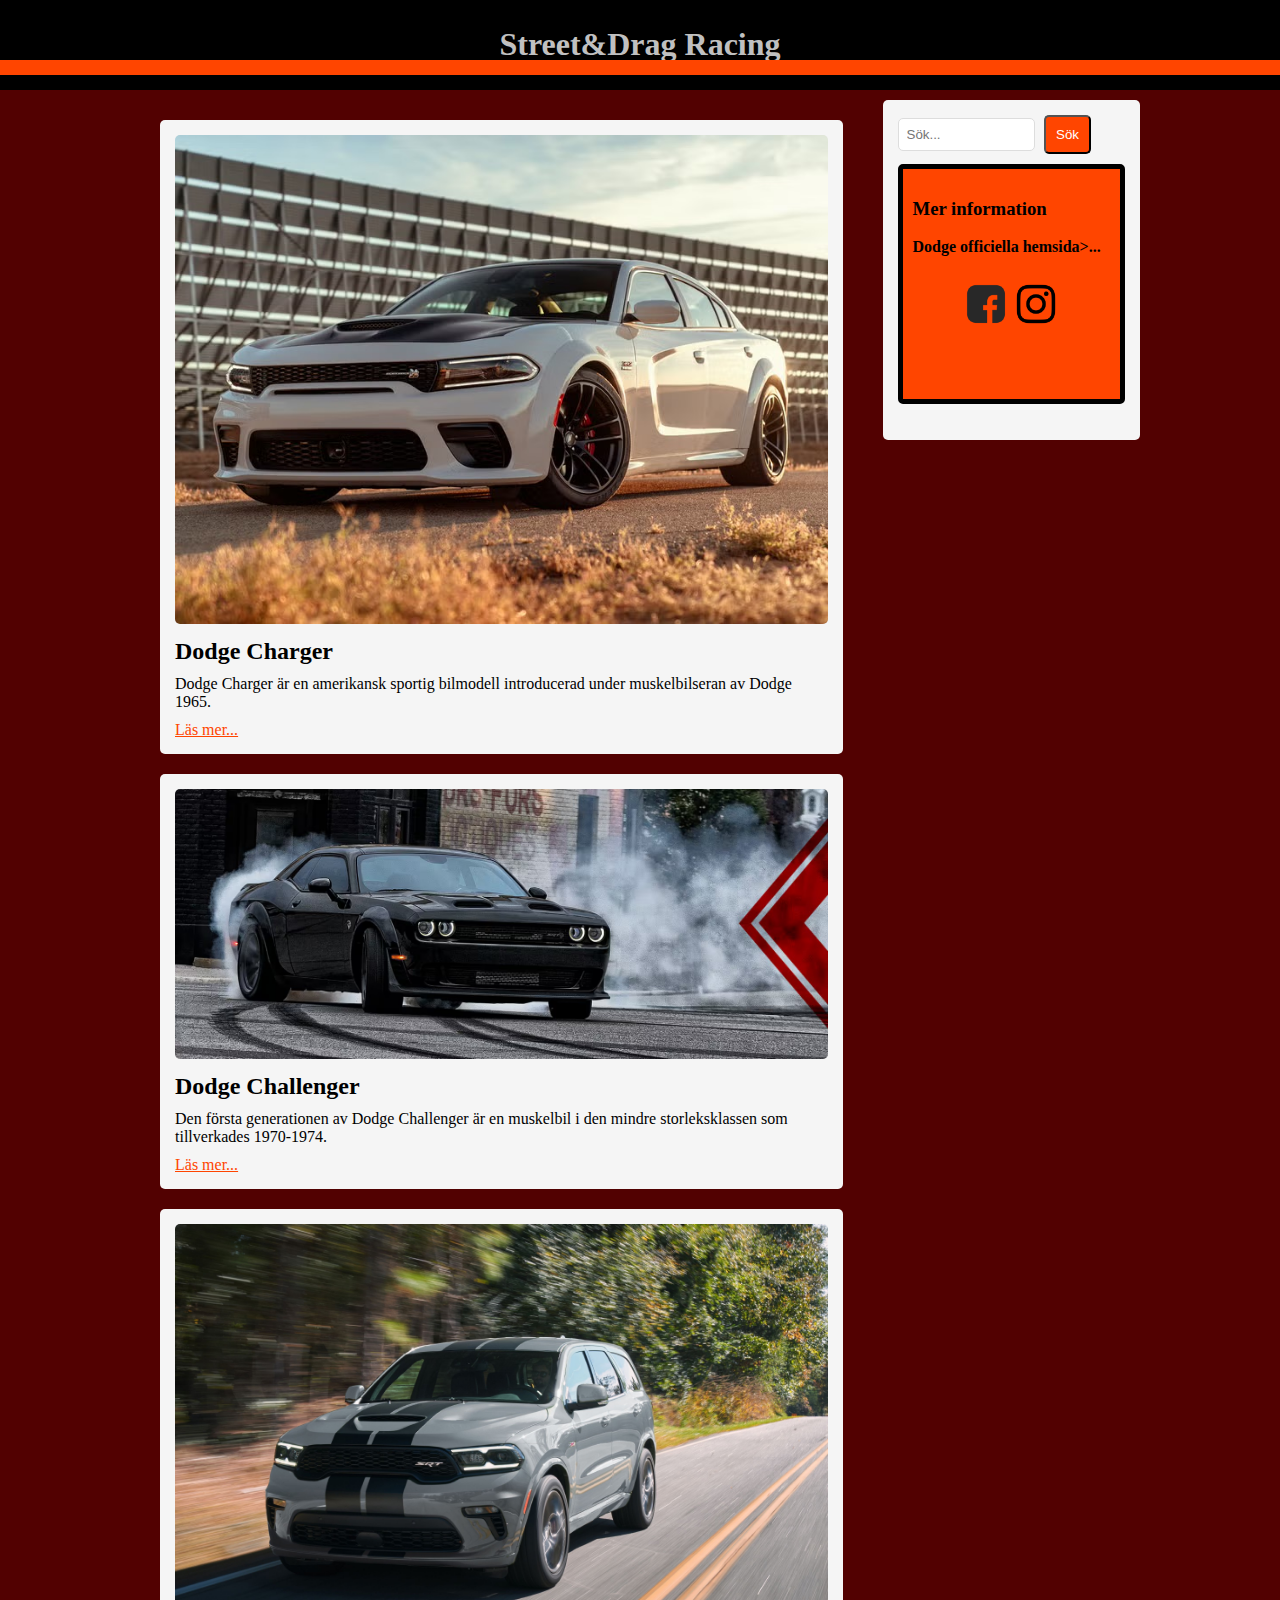
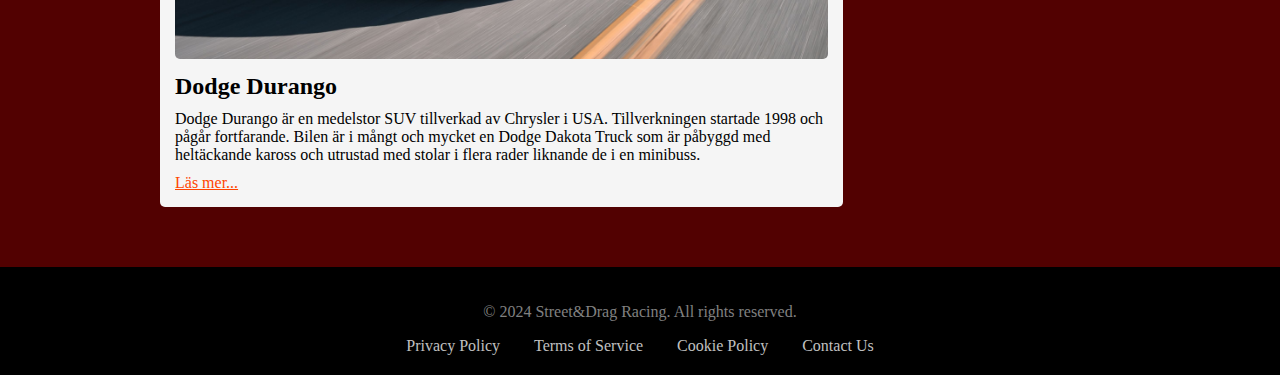
<file: index.html>
<!DOCTYPE html>
<html lang="sv">
<head>
    <meta charset="UTF-8">
    <meta name="viewport" content="width=device-width, initial-scale=1.0">
    <title>Street&Drag Racing</title>
    <link rel="stylesheet" href="styles.css">
</head>
<body>
    <header>
        <h1 class="header-title">Street&Drag Racing</h1>
    </header>

    <div class="small-block"></div>

    <div class="container">
        <main>
            <article class="post">
                <img src="images/DodgeCharger.jpeg" alt="Dodge Charger - en amerikansk sportig bilmodell">
                <h2>Dodge Charger</h2>
                <p>Dodge Charger är en amerikansk sportig bilmodell introducerad under muskelbilseran av Dodge 1965.</p>
                <a href="Charger.html">Läs mer...</a>
            </article>

            <article class="post">
                <img src="images/DodgeChallenger.jpeg" alt="Dodge Challenger - en muskelbil från 1970-talet">
                <h2>Dodge Challenger</h2>
                <p>Den första generationen av Dodge Challenger är en muskelbil i den mindre storleksklassen som tillverkades 1970-1974.</p>
                <a href="Challenger.html">Läs mer...</a>
            </article>

            <article class="post">
                <img src="images/DodgeDurango.jpeg" alt="Dodge Durango - en medelstor SUV">
                <h2>Dodge Durango</h2>
                <p>Dodge Durango är en medelstor SUV tillverkad av Chrysler i USA. Tillverkningen startade 1998 och pågår fortfarande. Bilen är i mångt och mycket en Dodge Dakota Truck som är påbyggd med heltäckande kaross och utrustad med stolar i flera rader liknande de i en minibuss.</p>
                <a href="Durango.html">Läs mer...</a>
            </article>
        </main>

        <aside>
            <div class="searchbar">
                <input type="text" placeholder="Sök...">
                <button>Sök</button>
            </div>
            <div class="extra-info">
                <h3>Mer information</h3>
                <a href="https://www.dodge.com/eu-shared" target="_blank">Dodge officiella hemsida>...</a>
                <br><br>
                <div class="social-media">
                    <a href="https://www.facebook.com/dodge" target="_blank">
                        <img src="images/fblogo.png" alt="Facebook Logo" class="social-logo">
                    </a> 
                    <a href="https://www.instagram.com/dodgeofficial" target="_blank">
                        <img src="images/iglogo.png" alt="Instagram" class="social-logo">
                    </a>
                </div>
            </div>
        </aside>
    </div>

<footer>
     <div class="footer-content"> 
         <p>© 2024 Street&Drag Racing. All rights reserved.</p>
         <ul class="footer-links">
            <li><a href="index.html">Privacy Policy</a></li> <!-- Kan länka till en annan html senare i framtiden. -->
            <li><a href="index.html">Terms of Service</a></li>
            <li><a href="index.html">Cookie Policy</a></li>
            <li><a href="index.html">Contact Us</a></li> 
         </ul>
     </div>
 </footer>
</body>
</html>
</file>
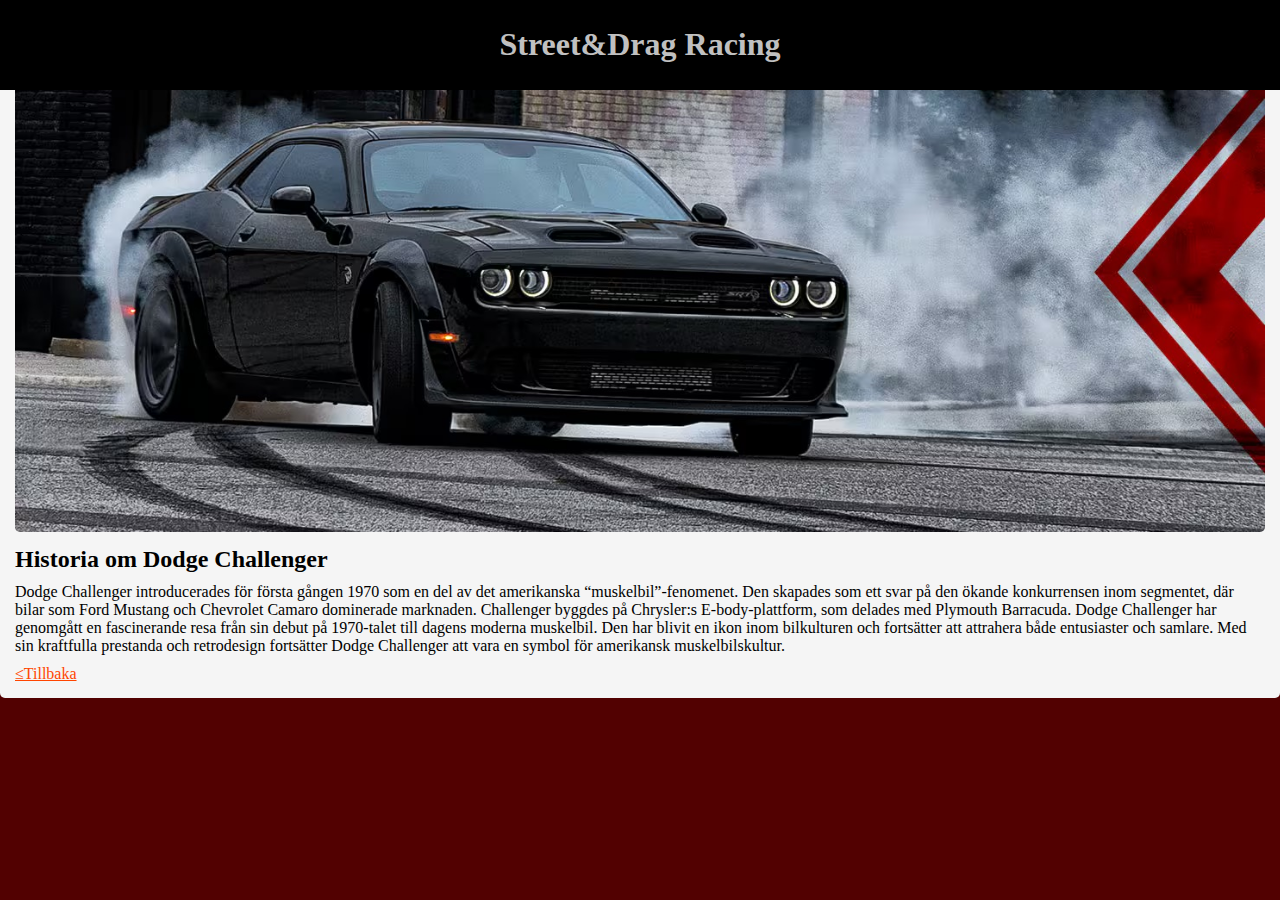
<file: Challenger.html>
<!DOCTYPE html>
<html lang="sv">
<head>
    <meta charset="UTF-8">
    <meta name="viewport" content="width=device-width, initial-scale=1.0">
    <title>Street&Drag Racing</title>
    <link rel="stylesheet" href="styles.css">
</head>
<body>
    <header>
        <h1 class="header-title">Street&Drag Racing</h1>
    </header>

    <article class="post">
        <img src="images/DodgeChallenger.jpeg" alt="Beskrivning av bild 2">
        <h2>Historia om Dodge Challenger</h2>
        <p>Dodge Challenger introducerades för första gången 1970 som en del av det amerikanska “muskelbil”-fenomenet. Den skapades som ett svar på den ökande konkurrensen inom segmentet, där bilar som Ford Mustang och Chevrolet Camaro dominerade marknaden. Challenger byggdes på Chrysler:s E-body-plattform, som delades med Plymouth Barracuda. Dodge Challenger har genomgått en fascinerande resa från sin debut på 1970-talet till dagens moderna muskelbil. Den har blivit en ikon inom bilkulturen och fortsätter att attrahera både entusiaster och samlare. Med sin kraftfulla prestanda och retrodesign fortsätter Dodge Challenger att vara en symbol för amerikansk muskelbilskultur.</p>
        <a href="index.html">≤Tillbaka</a>
    </article>
</file>
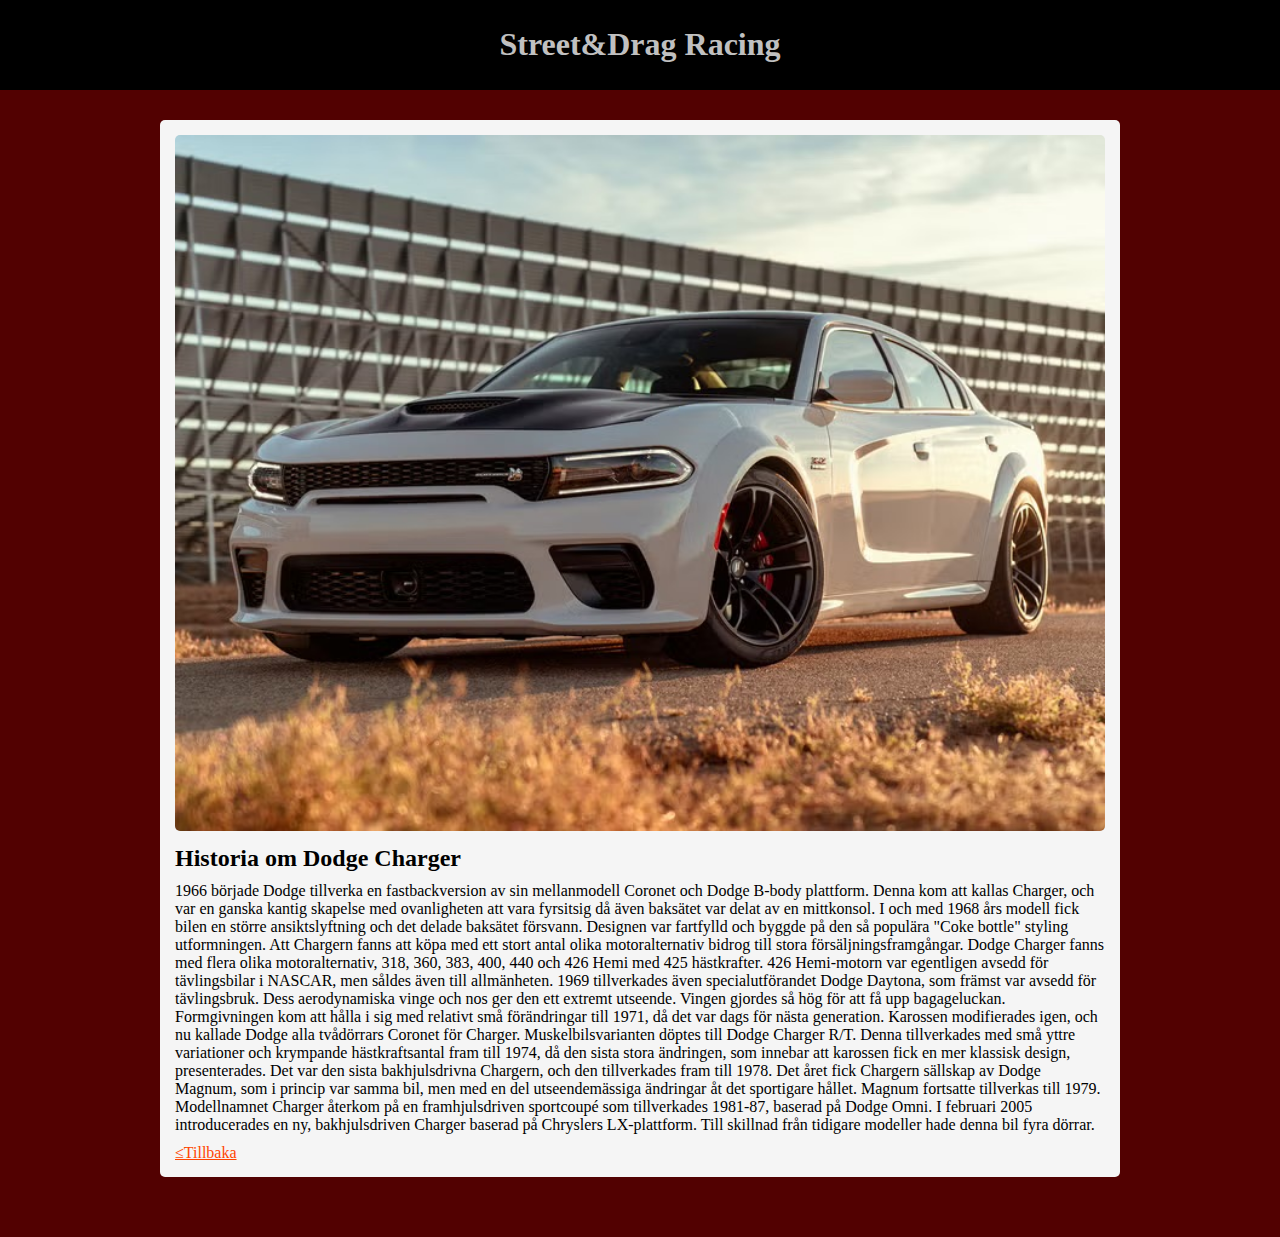
<file: Charger.html>
<!DOCTYPE html>
<html lang="sv">
<head>
    <meta charset="UTF-8">
    <meta name="viewport" content="width=device-width, initial-scale=1.0">
    <title>Street&Drag Racing</title>
    <link rel="stylesheet" href="styles.css">
</head>
<body>
    <header>
        <h1 class="header-title">Street&Drag Racing</h1>
    </header>

    <div class="container">
        <main>
            <article class="post">
                <img src="images/DodgeCharger.jpeg" alt="Beskrivning av bild 1">
                <h2>Historia om Dodge Charger</h2>
                <p>1966 började Dodge tillverka en fastbackversion av sin mellanmodell Coronet och Dodge B-body plattform. Denna kom att kallas Charger, och var en ganska kantig skapelse med ovanligheten att vara fyrsitsig då även baksätet var delat av en mittkonsol. I och med 1968 års modell fick bilen en större ansiktslyftning och det delade baksätet försvann. Designen var fartfylld och byggde på den så populära "Coke bottle" styling utformningen. Att Chargern fanns att köpa med ett stort antal olika motoralternativ bidrog till stora försäljningsframgångar. Dodge Charger fanns med flera olika motoralternativ, 318, 360, 383, 400, 440 och 426 Hemi med 425 hästkrafter. 426 Hemi-motorn var egentligen avsedd för tävlingsbilar i NASCAR, men såldes även till allmänheten.

                    1969 tillverkades även specialutförandet Dodge Daytona, som främst var avsedd för tävlingsbruk. Dess aerodynamiska vinge och nos ger den ett extremt utseende. Vingen gjordes så hög för att få upp bagageluckan.
                    
                    Formgivningen kom att hålla i sig med relativt små förändringar till 1971, då det var dags för nästa generation. Karossen modifierades igen, och nu kallade Dodge alla tvådörrars Coronet för Charger. Muskelbilsvarianten döptes till Dodge Charger R/T. Denna tillverkades med små yttre variationer och krympande hästkraftsantal fram till 1974, då den sista stora ändringen, som innebar att karossen fick en mer klassisk design, presenterades. Det var den sista bakhjulsdrivna Chargern, och den tillverkades fram till 1978. Det året fick Chargern sällskap av Dodge Magnum, som i princip var samma bil, men med en del utseendemässiga ändringar åt det sportigare hållet. Magnum fortsatte tillverkas till 1979.
                    
                    Modellnamnet Charger återkom på en framhjulsdriven sportcoupé som tillverkades 1981-87, baserad på Dodge Omni.
        
                    I februari 2005 introducerades en ny, bakhjulsdriven Charger baserad på Chryslers LX-plattform. Till skillnad från tidigare modeller hade denna bil fyra dörrar.</p>
                 <a href="index.html">≤Tillbaka</a>
             </article>
</file>
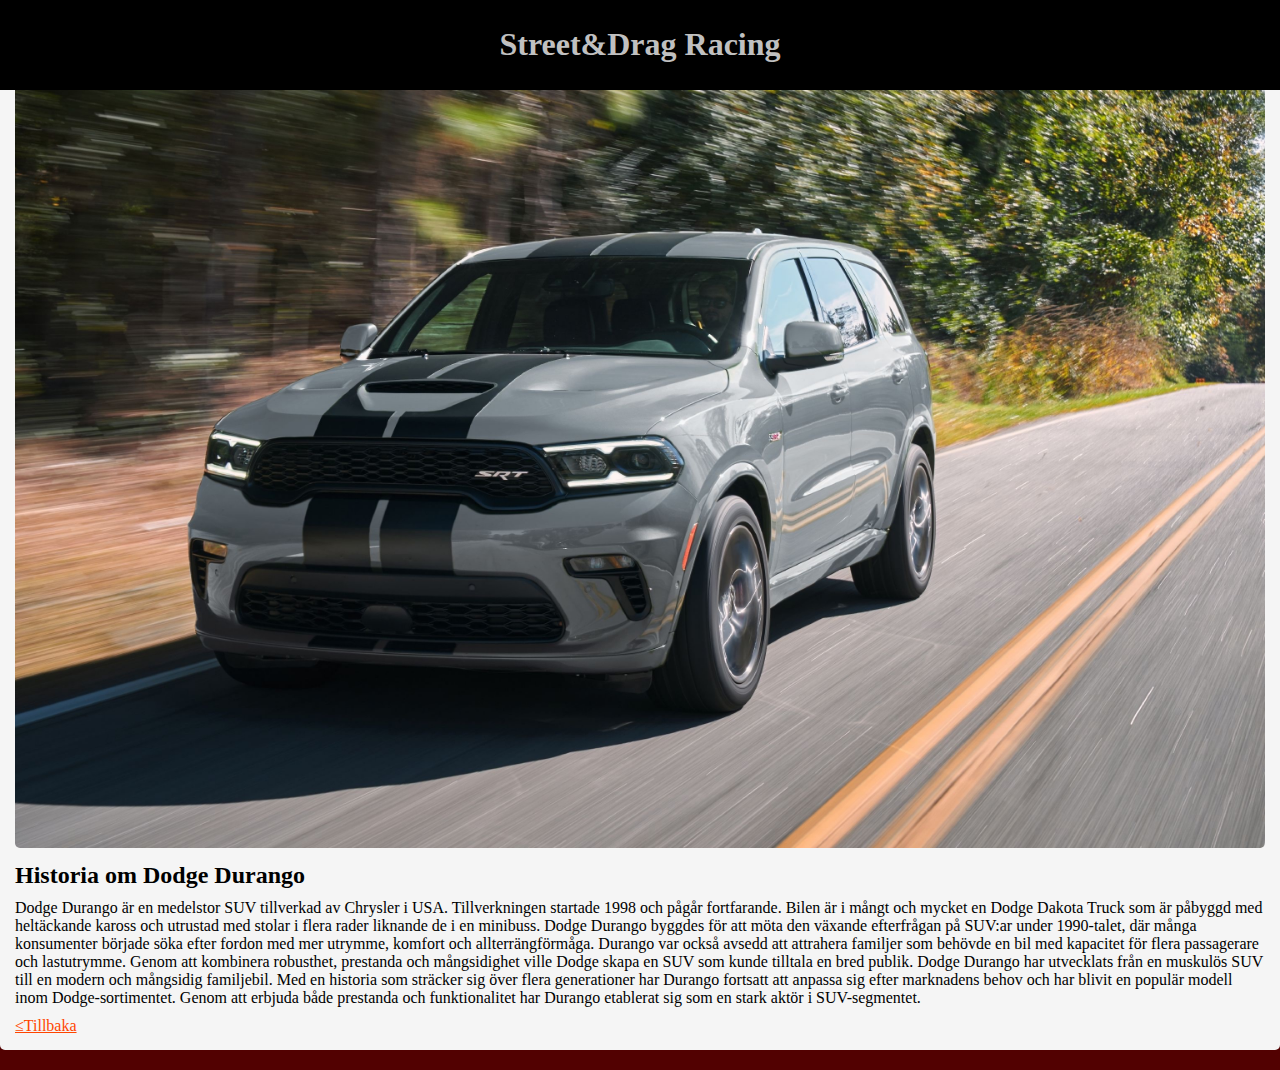
<file: Durango.html>
<!DOCTYPE html>
<html lang="sv">
<head>
    <meta charset="UTF-8">
    <meta name="viewport" content="width=device-width, initial-scale=1.0">
    <title>Street&Drag Racing</title>
    <link rel="stylesheet" href="styles.css">
</head>
<body>
    <header>
        <h1 class="header-title">Street&Drag Racing</h1>
    </header>

    <article class="post">
        <img src="images/DodgeDurango.jpeg" alt="Beskrivning av bild 3">
        <h2>Historia om Dodge Durango</h2>
        <p>Dodge Durango är en medelstor SUV tillverkad av Chrysler i USA. Tillverkningen startade 1998 och pågår fortfarande. Bilen är i mångt och mycket en Dodge Dakota Truck som är påbyggd med heltäckande kaross och utrustad med stolar i flera rader liknande de i en minibuss. Dodge Durango byggdes för att möta den växande efterfrågan på SUV:ar under 1990-talet, där många konsumenter började söka efter fordon med mer utrymme, komfort och allterrängförmåga. Durango var också avsedd att attrahera familjer som behövde en bil med kapacitet för flera passagerare och lastutrymme. Genom att kombinera robusthet, prestanda och mångsidighet ville Dodge skapa en SUV som kunde tilltala en bred publik. Dodge Durango har utvecklats från en muskulös SUV till en modern och mångsidig familjebil. Med en historia som sträcker sig över flera generationer har Durango fortsatt att anpassa sig efter marknadens behov och har blivit en populär modell inom Dodge-sortimentet. Genom att erbjuda både prestanda och funktionalitet har Durango etablerat sig som en stark aktör i SUV-segmentet.</p>
        <a href="index.html">≤Tillbaka</a>
    </article>
</file>
<file: styles.css>
* {
    box-sizing: border-box;
}

body {
    font-family: serif;
    margin: 0;
    padding: 0;
    background-color: rgb(82, 1, 1);
}


header {
    font-family: serif;
    position: fixed; /* Fästa blocken */
    top: 0;
    width: 100%;
    background-color: black; 
    color: silver;
    padding: 5px;
    text-align: center;
    z-index: 1000; 
}

.small-block {
    position: fixed;
    top: 60px; 
    width: 100%;
    height: 15px; 
    background-color: orangered; 
    z-index: 9999; 

}

/* Stoppar från att blockerna ska stacka på varandra */
.container { 
    display: flex;
    flex-wrap: wrap; 
    max-width: 1000px;
    margin: 20px auto;
    padding-top: 80px; 
}

main {
    flex: 3; 
    padding: 20px;
}

aside {
    flex: 1; 
    margin-left: 20px;
    padding: 15px; 
    height: 340px;
    background-color: whitesmoke;
    border-radius: 5px;
}

.post {
    background-color: whitesmoke;
    margin-bottom: 20px;
    padding: 15px;
    border-radius: 5px;
}

.post img {
    width: 100%;
    height: auto;
    border-radius: 5px;
}

.post h2 {
    margin: 10px 0;
}

.post p {
    margin: 10px 0;
}

.post a {
    color: orangered;
}

.searchbar {
    margin-bottom: 10px; 
}

.searchbar input {
    width: calc(100% - 90px); 
    padding: 8px; 
    margin-right: 5px; 
    border: 1px solid #ddd;
    border-radius: 5px;
}

.searchbar button {
    padding: 10px; 
    background-color: orangered;
    color: white;
    border-radius: 5px;
    cursor: pointer;
}

.extra-info {
    background-color: orangered;
    padding: 10px; 
    border: 5px solid black;
    border-radius: 5px;
    height: 240px;
}

.extra-info a {
    color: black; 
    text-decoration: none;
    font-weight: bold;
}

.extra-info a:hover {
    color: red; 
}
/* Gap osv */
.social-media {
    display: flex; 
    justify-content: center; 
    gap: 10px; 
    margin-top: 10px; 
}
/* Storlek logo */
.social-logo {
    width: 40px; 
    height: auto;
}

footer {
    background-color: black;
    color: grey;
    text-align: center;
    padding: 20px 0;
    margin-top: 20px;
}

.footer-content {
    max-width: 1000px; 
    margin: 0 auto;
}

.footer-links {
    list-style-type: none;
    padding: 0;
    margin: 10px 0 0; 
}

.footer-links li {
    display: inline;
    margin: 0 15px; 
}

.footer-links a {
    color: silver; 
    text-decoration: none; 
}

.footer-links a:hover {
    color: red; 
}

/* Minskar när fönstret dras ihop */
@media (max-width: 770px) {
    .container {
        flex-direction: column;
    }
    aside {
        margin-left: 0; 
        margin-top: 20px; 
    }
}
</file>
